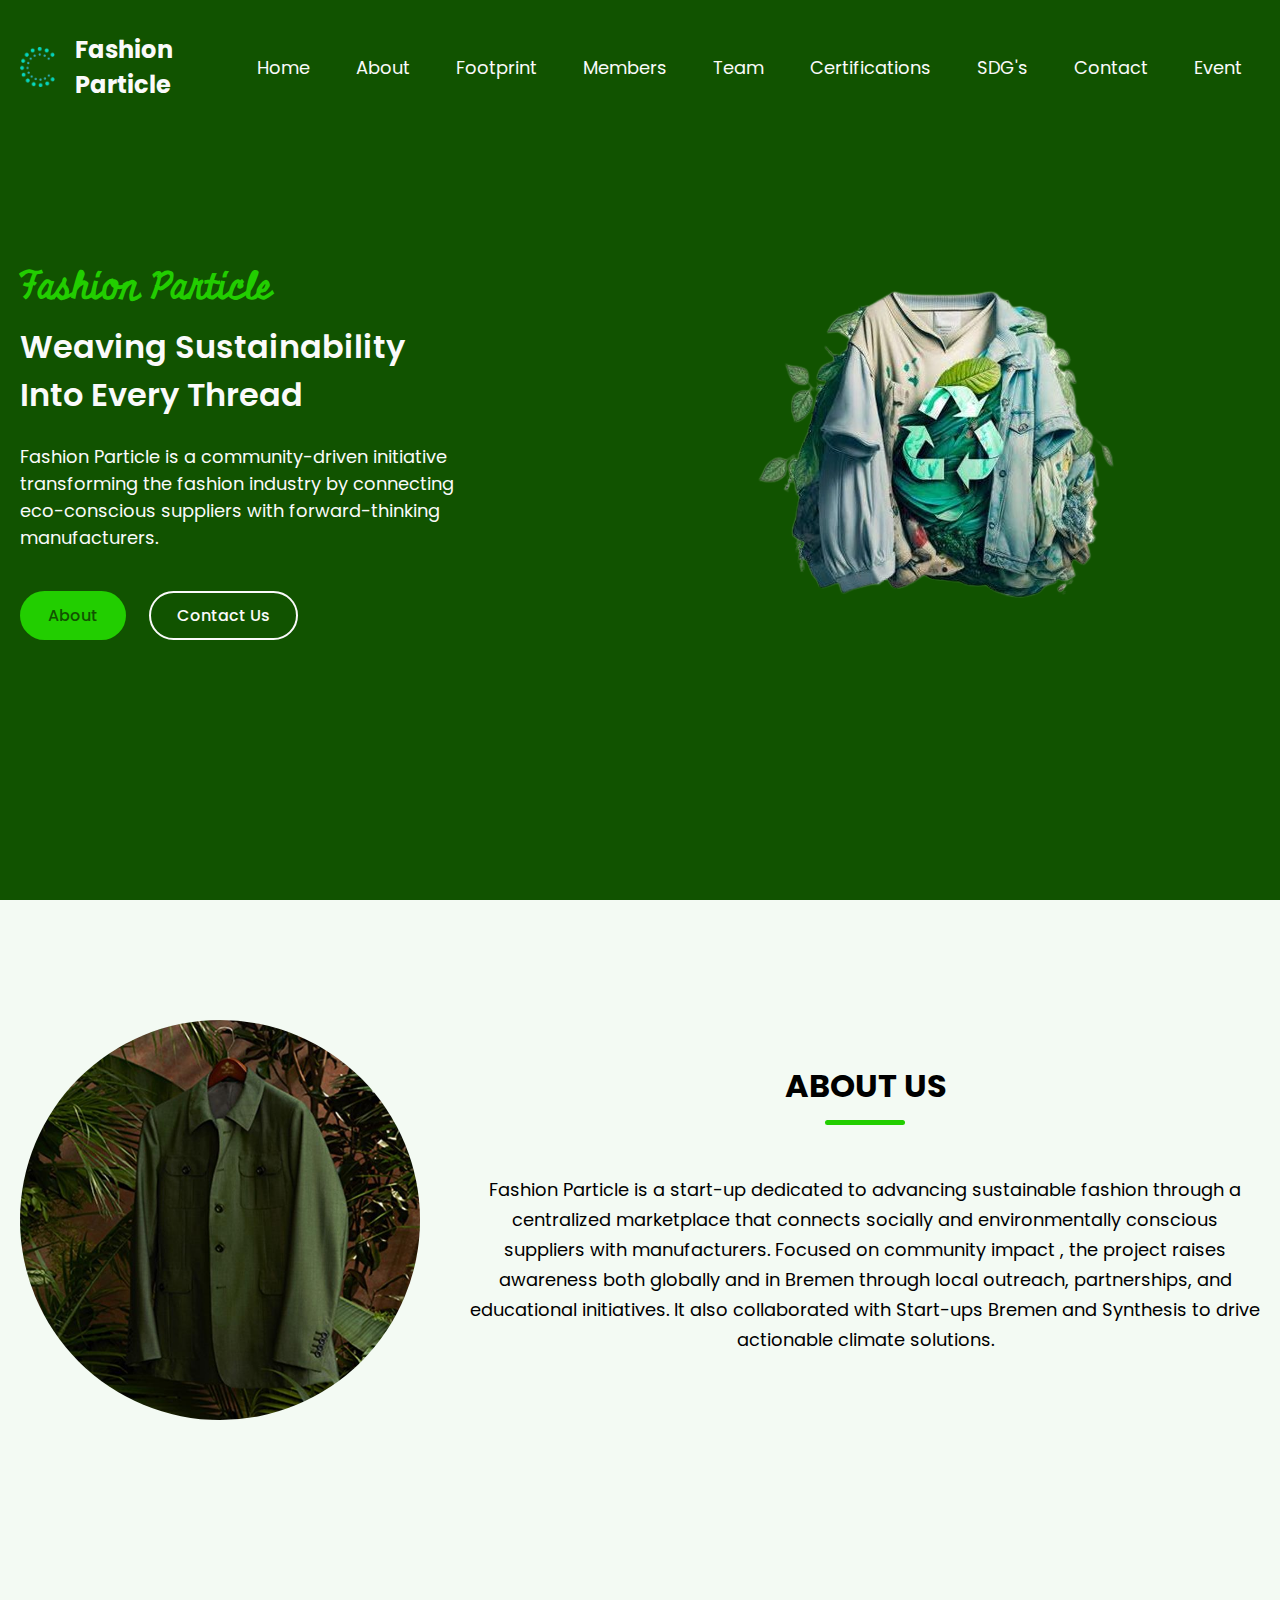
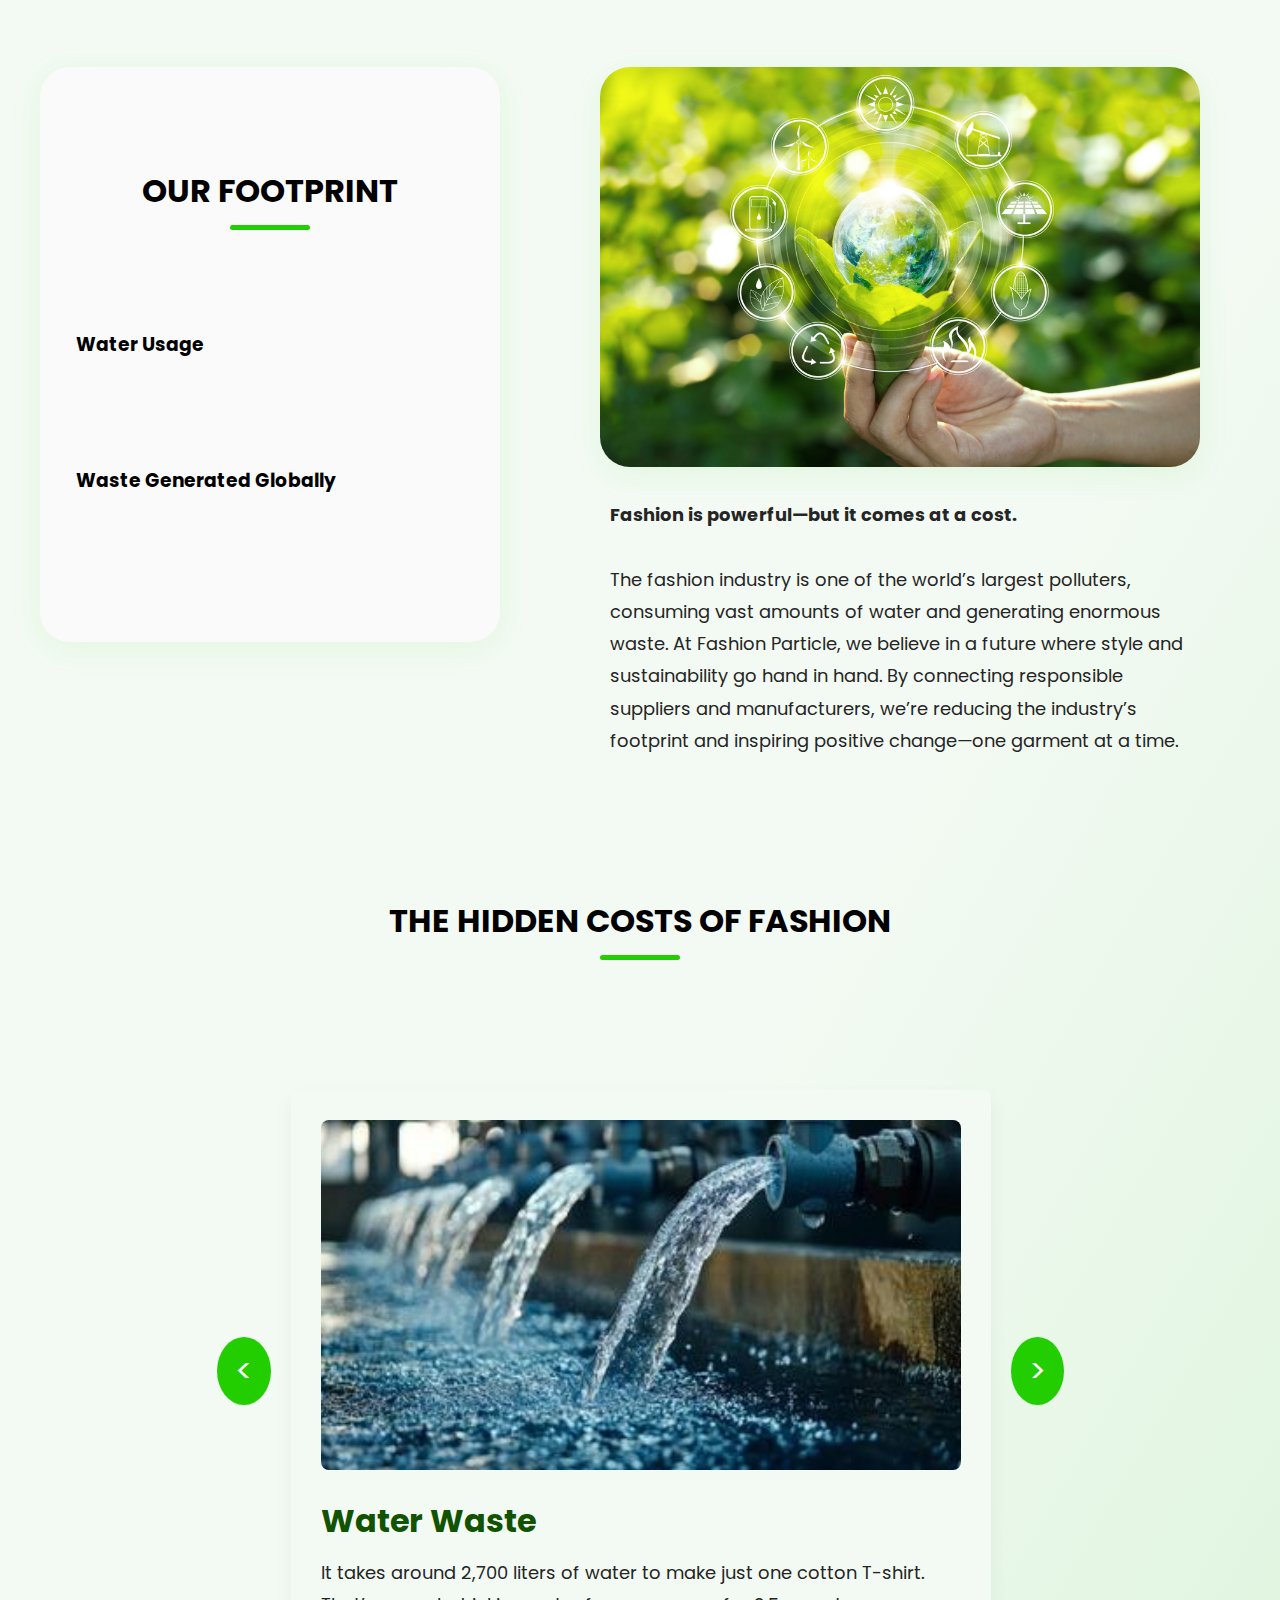
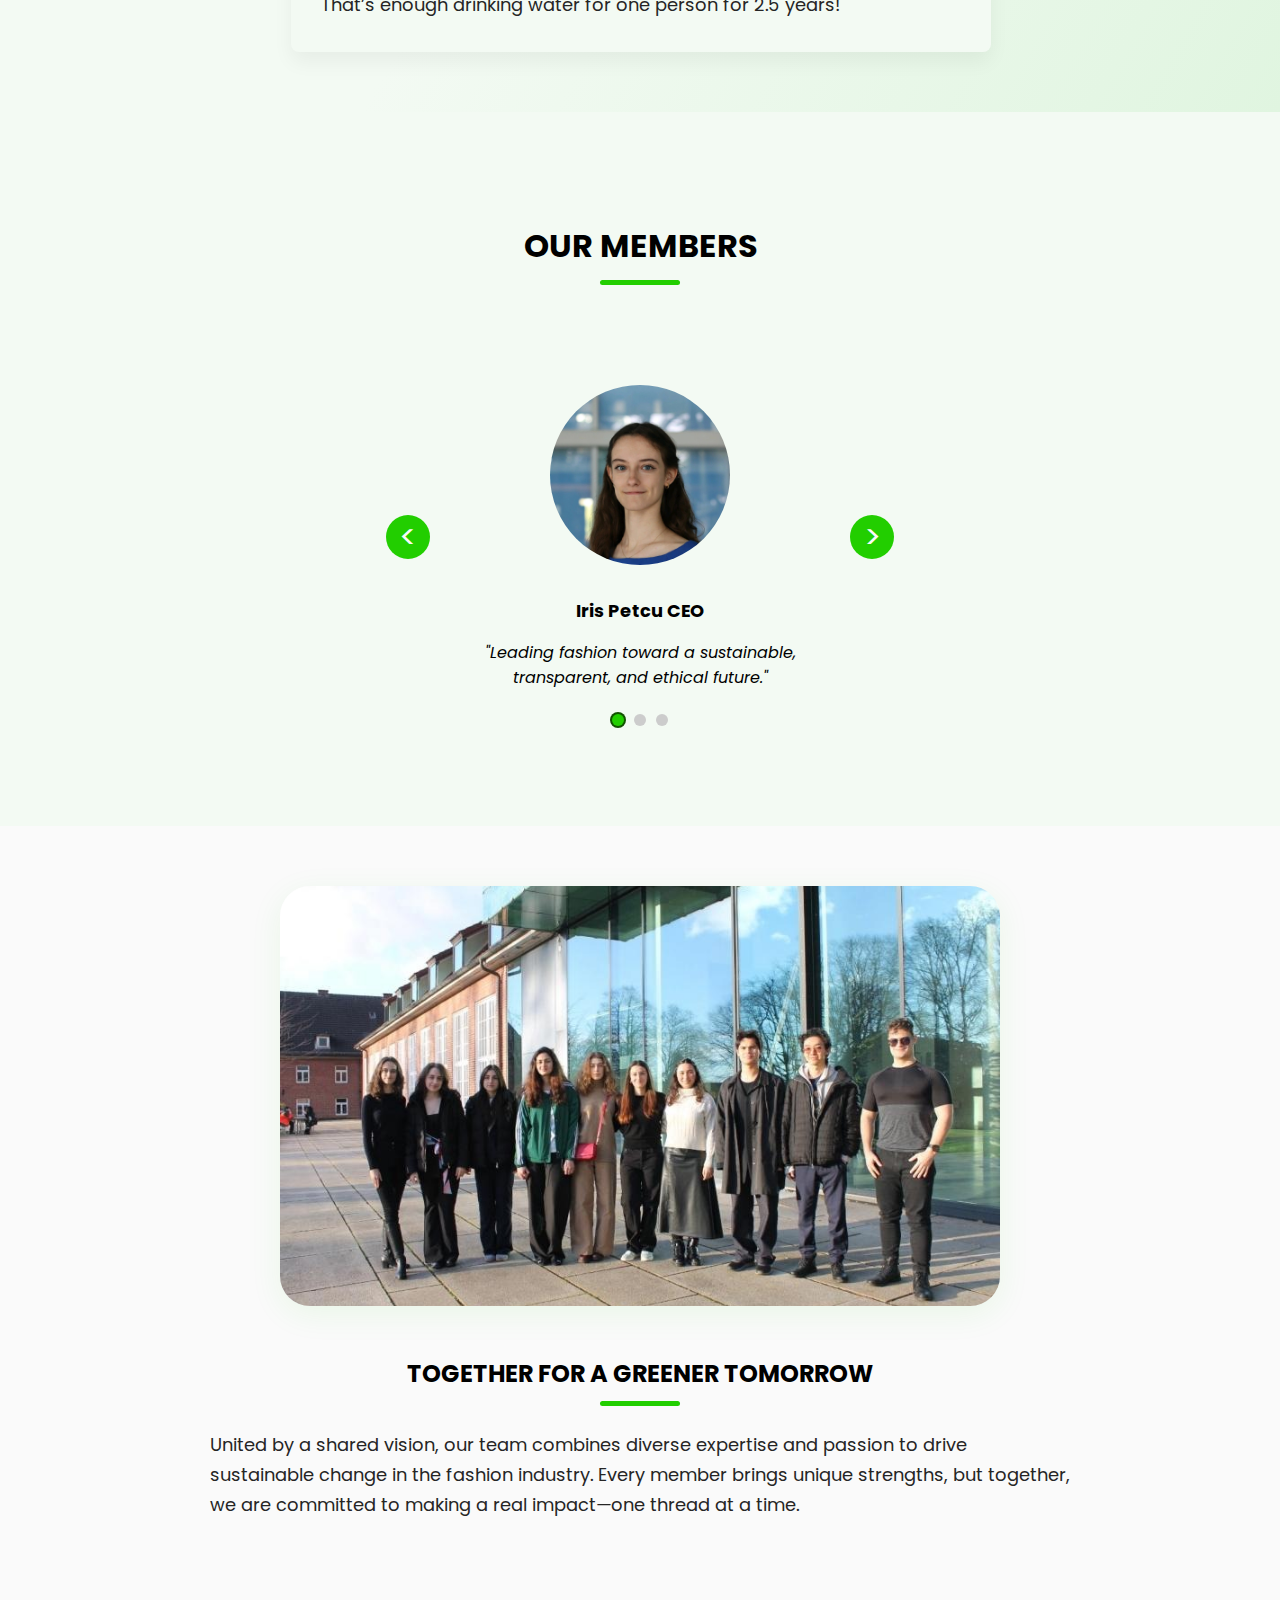
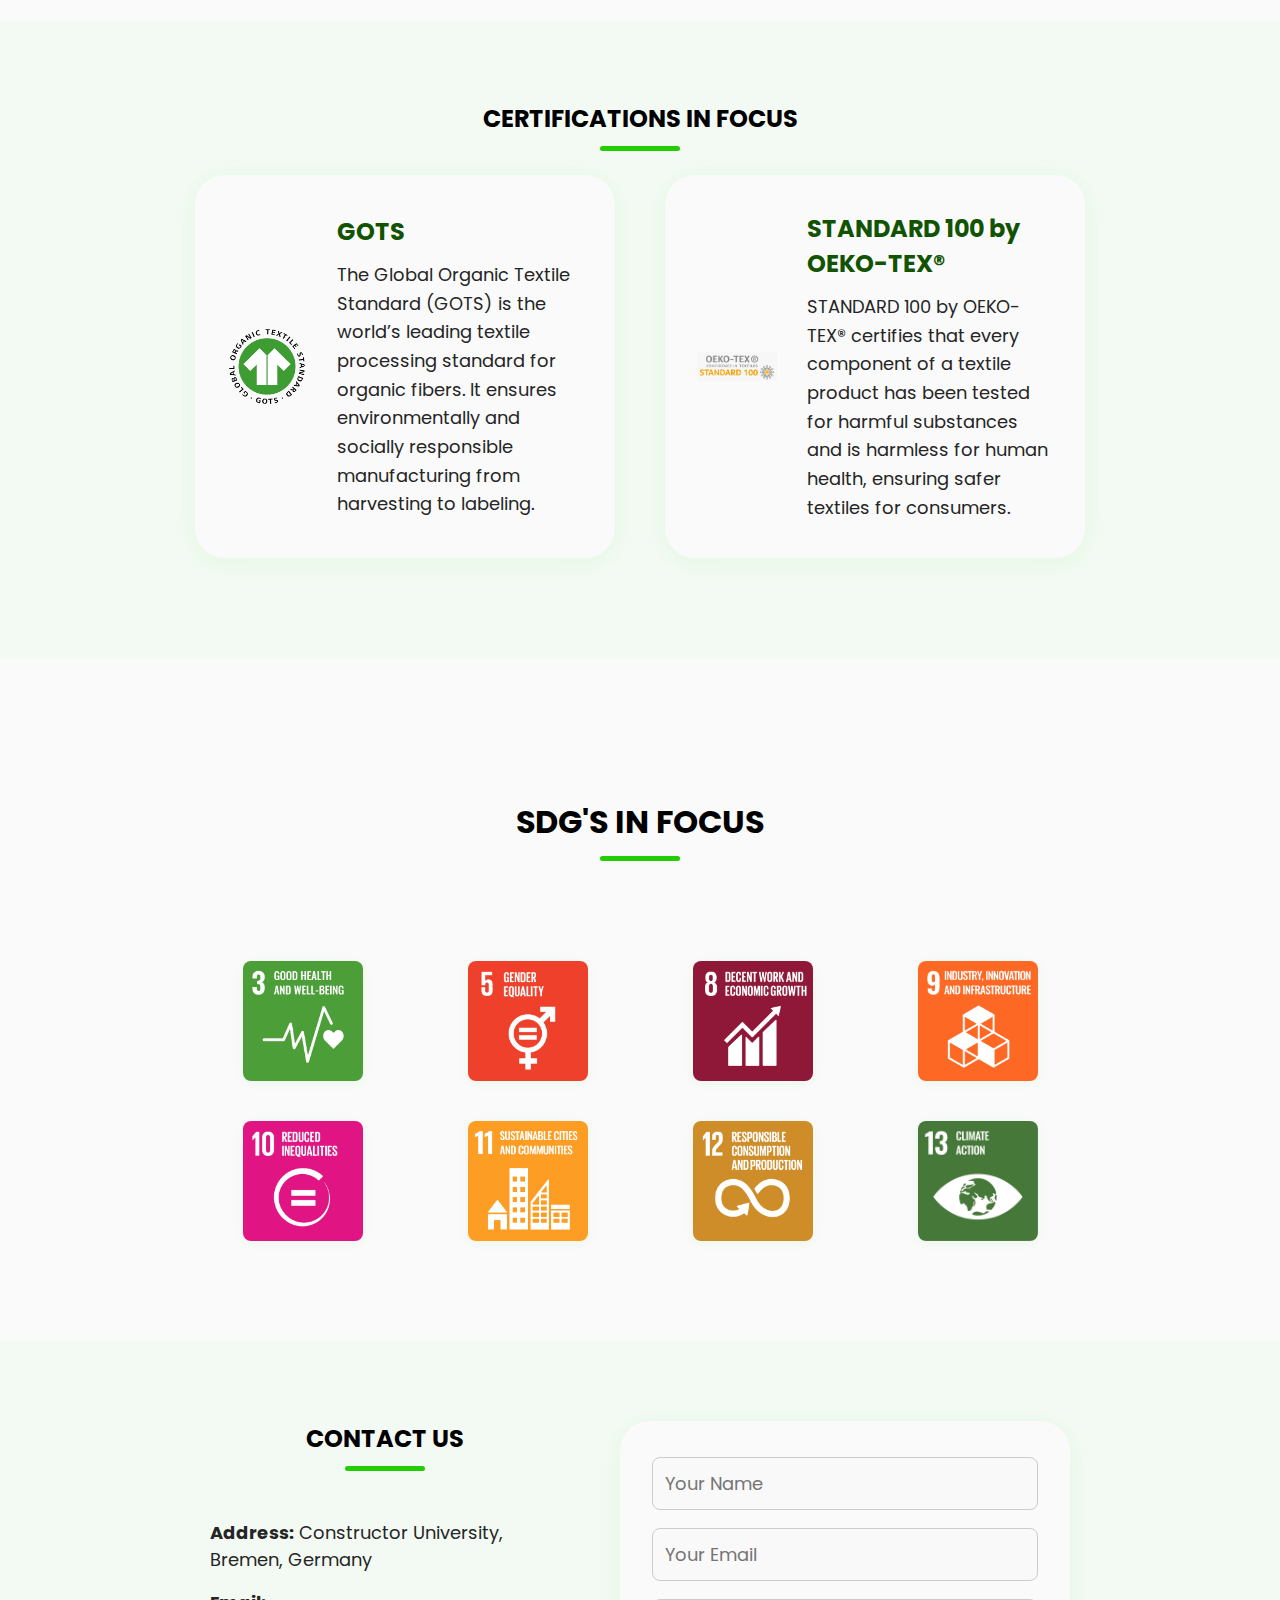
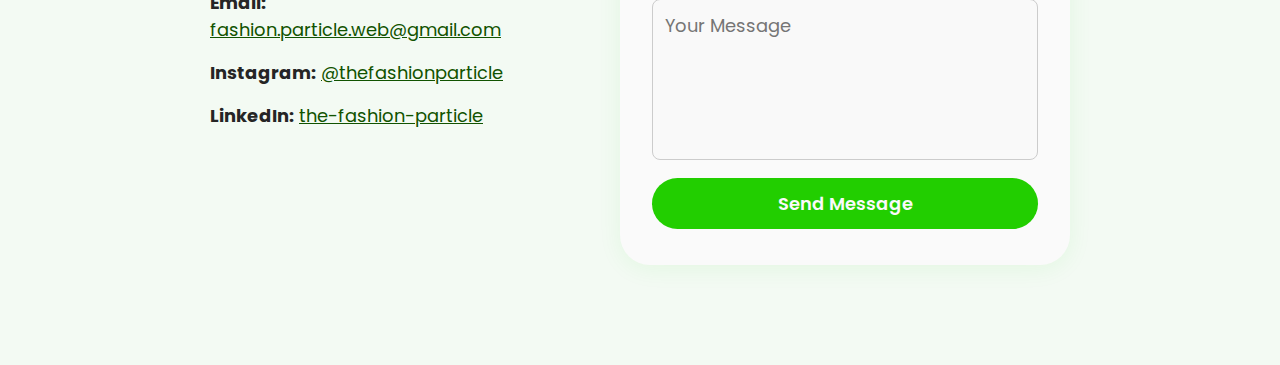
<file: index.html>
<!DOCTYPE html>
<html lang="en">
    <head>
        <meta charset="UTF-8">
        <meta name="viewport" content="width=device-width, initial-scale=1.0">
        <title> Fashion Particle</title>
        <link rel="stylesheet" href="style.css">
  


    </head>
  
<script>
  document.addEventListener("DOMContentLoaded", () => {
    
    const members = [
      {
        img: "images/member-1.jpg",
        name: "Iris Petcu CEO",
        feedback: "Leading fashion toward a sustainable, transparent, and ethical future."
      },
      {
        img: "images/ALEKSANDRA_PM.jpeg",
        name: "Aleksandra Semenova",
        feedback: "Project Manager"
      },
      {
        img: "images/TINA_pm.jpeg",
        name: "Tina AlNaber",
        feedback: "Project Manager"
      }
    ];

    let memberIndex = 0;
    const memberSlide = document.querySelector(".member-slide");
    const leftBtn = document.querySelector(".member-left-btn");
    const rightBtn = document.querySelector(".member-right-btn");
    const dotsContainer = document.querySelector(".members-dots");

    function renderMember(index) {
      memberSlide.classList.remove("fade");
      void memberSlide.offsetWidth; // trigger reflow for animation

      const m = members[index];
      memberSlide.innerHTML = `
        <img src="${m.img}" alt="${m.name}" class="member-image">
        <h3 class="member-name">${m.name}</h3>
        <i class="feedback">"${m.feedback}"</i>
      `;

      // Update dots
      dotsContainer.innerHTML = members.map((_, i) =>
        `<span class="dot${i === index ? " active" : ""}" data-index="${i}"></span>`
      ).join("");

      memberSlide.classList.add("fade");
    }

    leftBtn.addEventListener("click", () => {
      memberIndex = (memberIndex - 1 + members.length) % members.length;
      renderMember(memberIndex);
    });

    rightBtn.addEventListener("click", () => {
      memberIndex = (memberIndex + 1) % members.length;
      renderMember(memberIndex);
    });

    dotsContainer.addEventListener("click", (e) => {
      if (e.target.classList.contains("dot")) {
        memberIndex = Number(e.target.dataset.index);
        renderMember(memberIndex);
      }
    });

    renderMember(memberIndex);
  });
</script>
<!-- ...existing code... -->
    <script>
  document.addEventListener("DOMContentLoaded", () => {
    const sliderData = [
      {
        title: "Water Waste",
        text: "It takes around 2,700 liters of water to make just one cotton T-shirt. That’s enough drinking water for one person for 2.5 years!",
        img: "images/water-waste.jpg"
      },
      {
        title: "Waste Pollution",
        text: "The average American discards around 80 pounds of clothes yearly, most ending up in landfills. Fast fashion drives this throwaway culture.",
        img: "images/waste-pollution.jpg"
      },
      {
        title: "Microfiber Pollution",
        text: "Synthetic fibers shed microplastics in every wash, ending up in oceans and infiltrating marine life and the food chain.",
        img: "images/microfiber-pollution.jpg"
      }
    ];

    let currentIndex = 0;
    const image = document.querySelector(".slider-image");
    const title = document.querySelector(".slider-title");
    const description = document.querySelector(".slider-description");
    const sliderContent = document.querySelector(".slider-content");

    const updateSlider = () => {
      sliderContent.classList.remove("fade");
      void sliderContent.offsetWidth; 

      image.src = sliderData[currentIndex].img;
      title.textContent = sliderData[currentIndex].title;
      description.textContent = sliderData[currentIndex].text;

      sliderContent.classList.add("fade");
    };

    document.querySelector(".left-btn").addEventListener("click", () => {
      currentIndex = (currentIndex - 1 + sliderData.length) % sliderData.length;
      updateSlider();
    });

    document.querySelector(".right-btn").addEventListener("click", () => {
      currentIndex = (currentIndex + 1) % sliderData.length;
      updateSlider();
    });

    updateSlider(); 
  });
</script>



    <body>
        <header>
            <nav class="navbar section-content">
                <a href="#home" class="nav-logo">
                  <img src="images/logo.png" alt="Fashion Particle Logo" class="nav-logo-img" style="height:40px; width:auto; vertical-align:middle; margin-right:10px;">
                    <h2 class="logo-text">Fashion Particle</h2>
                </a>
                <div class="menu-toggle" id="mobile-menu">
                    <span class="bar"></span>
                    <span class="bar"></span>
                    <span class="bar"></span>
                </div>
                <ul class="nav-menu">
                    <li class="nav-item">
                        <a href="#home" class="nav-link">Home</a>
                    </li>
                    <li class="nav-item">
                        <a href="#about" class="nav-link">About</a>
                    </li>
                    <li class="nav-item">
                        <a href="#impact" class="nav-link">Footprint</a>
                    </li>
                    <li class="nav-item">
                        <a href="#members" class="nav-link">Members</a>
                    </li>
                    <li class="nav-item">
                        <a href="#team" class="nav-link">Team</a>
                    </li>
                    <li class="nav-item">
                        <a href="#certifications" class="nav-link">Certifications</a>
                    </li>
                    <li class="nav-item">
                        <a href="#sdgs" class="nav-link">SDG's</a>
                    </li>
                    <li class="nav-item">
                        <a href="#contact" class="nav-link">Contact</a>
                    </li>
                    <li class="nav-item">
                        <a href="event.html" class="nav-link">Event</a>
                    </li>
                </ul>
            </nav>
        </header>
        <main>
            <section class="hero-section" id="home">
                <div class="section-content">
                    <div class="hero-details">
                 <h2 class="title">Fashion Particle</h2>
                 <h3 class="subtitle">
                    Weaving Sustainability Into Every Thread
                 </h3>
                 <p class="description">Fashion Particle is a community-driven initiative transforming the fashion industry
                     by connecting eco-conscious suppliers with forward-thinking manufacturers. 
                     </p>
                    <div class="buttons">
                        <a href="#about" class="button about">About</a>
                        <a href="#contact" class="button contact-us">Contact Us</a>
                    </div>
                    </div>
                    <div class="hero-image-wrapper">
                        <img src="images/1.png" alt="Hero" class="hero-image">
                    </div>
                </div>
            </section>
            <section class="about-section" id="about">
                <div class="section-content">
                    <div class="about-image-wrapper">
                        <img src="images/2.jpg" alt="About" class="about-image">
                    </div>
                    <div class="about-details">
                        <h2 class="section-title">About us</h2>
                        <p class="text">
                            Fashion Particle is a start-up dedicated to advancing sustainable fashion through a centralized marketplace
                             that connects socially and environmentally conscious suppliers with manufacturers. Focused on community impact
                             , the project raises awareness both globally and in Bremen through local outreach, partnerships,
                              and educational initiatives. It also collaborated with Start-ups
                               Bremen and Synthesis to drive actionable climate solutions.
                        </p>
                        
                    </div>
                </div>
            </section>
            <section class="impact-section" id="impact">
  <div class="section-content">
    <div class="impact-details">
      <div class="impact-left">
        <h2 class="section-title">Our Footprint</h2>
        <div class="live-counter">
          <h3>Water Usage</h3>
          <iframe title='Tonnes of water used for our consumption' src='https://www.theworldcounts.com/embeds/counters/118?background_color=white&color=black&font_family=%22Helvetica+Neue%22%2C+Arial%2C+sans-serif&font_size=14' style="width: 100%; height: 100px; border: none;" scrolling="no" loading="lazy"></iframe>
        </div>
        <div class="live-counter">
          <h3>Waste Generated Globally</h3>
          <iframe title='Tonnes of waste dumped' src='https://www.theworldcounts.com/embeds/counters/63?background_color=white&color=black&font_family=%22Helvetica+Neue%22%2C+Arial%2C+sans-serif&font_size=14' style="width: 100%; height: 100px; border: none;" scrolling="no" loading="lazy"></iframe>
        </div>
      </div>
      <div class="impact-right">
        <div class="impact-image-wrapper">
          <img src="images/impact-placeholder.jpg" alt="Impact Visual" class="impact-image">
        </div>
        <div class="impact-text">
          <strong>Fashion is powerful—but it comes at a cost.</strong><br><br>
          The fashion industry is one of the world’s largest polluters, consuming vast amounts of water and generating enormous waste. At Fashion Particle, we believe in a future where style and sustainability go hand in hand. By connecting responsible suppliers and manufacturers, we’re reducing the industry’s footprint and inspiring positive change—one garment at a time.
        </div>
      </div>
    </div>
    <div class="impact-slider-wrapper">
      <h2 class="section-title">The Hidden Costs of Fashion</h2>
      <div class="impact-slider">
        <button class="slider-btn left-btn">&lt;</button>
        <div class="slider-content">
          <img src="images/water-waste.jpg" alt="Water Waste" class="slider-image">
          <h3 class="slider-title">Water Waste</h3>
          <p class="slider-description">
            It takes around <strong>2,700 liters of water</strong> to make just one cotton T-shirt. That’s enough drinking water for one person for 2.5 years!
          </p>
        </div>
        <button class="slider-btn right-btn">&gt;</button>
      </div>
    </div>
  </div>
</section>
<section class="members-section" id="members">
  <h2 class="section-title">Our Members</h2>
  <div class="section-content">
    <div class="members-slider">
      <button class="slider-btn member-left-btn" aria-label="Previous member">&lt;</button>
      <div class="member-slide fade">
        
      </div>
      <button class="slider-btn member-right-btn" aria-label="Next member">&gt;</button>
    </div>
    <div class="members-dots"></div>
  </div>
</section>
<section class="team-group-section" id="team">
  <div class="section-content group-content">
    <div class="group-image-wrapper">
      <img src="images/group-photo.jpg" alt="Fashion Particle Team" class="group-image">
    </div>
    <div class="group-text">
      <h2 class="section-title small">Together for a Greener Tomorrow</h2>
      <p>
        United by a shared vision, our team combines diverse expertise and passion to drive sustainable change in the fashion industry. 
        Every member brings unique strengths, but together, we are committed to making a real impact—one thread at a time.
      </p>
    </div>
  </div>
</section>
<section class="certifications-section" id="certifications">
  <h2 class="section-title">Certifications in Focus</h2>
  <div class="section-content certifications-content">
    <div class="certification-card">
      <img src="images/gots-logo.png" alt="GOTS Logo" class="certification-logo">
      <div class="certification-info">
        <h3 class="certification-title">GOTS</h3>
        <p>
          The Global Organic Textile Standard (GOTS) is the world’s leading textile processing standard for organic fibers. It ensures environmentally and socially responsible manufacturing from harvesting to labeling.
        </p>
      </div>
    </div>
    <div class="certification-card">
      <img src="images/standard-100.png" alt="STANDARD 100 by OEKO-TEX Logo" class="certification-logo">
      <div class="certification-info">
        <h3 class="certification-title">STANDARD 100 by OEKO-TEX®</h3>
        <p>
          STANDARD 100 by OEKO-TEX® certifies that every component of a textile product has been tested for harmful substances and is harmless for human health, ensuring safer textiles for consumers.
        </p>
      </div>
    </div>
  </div>
</section>
<section class="sdgs-section" id="sdgs">
  <h2 class="section-title">SDG's in Focus</h2>
  <div class="section-content sdgs-grid">
    <img src="images/3.jpg" alt="SDG 3" class="sdg-logo">
    <img src="images/5.png" alt="SDG 5" class="sdg-logo">
    <img src="images/8.png" alt="SDG 8" class="sdg-logo">
    <img src="images/9.png" alt="SDG 9" class="sdg-logo">
    <img src="images/10.png" alt="SDG 10" class="sdg-logo">
    <img src="images/11.png" alt="SDG 11" class="sdg-logo">
    <img src="images/12.png" alt="SDG 12" class="sdg-logo">
    <img src="images/13.png" alt="SDG 13" class="sdg-logo">
    
  </div>
</section>
<section class="contact-section" id="contact">
  <div class="section-content contact-content">
    <div class="contact-info">
      <h2 class="section-title small">Contact Us</h2>
      <p><strong>Address:</strong> Constructor University, Bremen, Germany</p>
      <p><strong>Email:</strong> <a href="mailto:fashion.particle.web@gmail.com">fashion.particle.web@gmail.com</a></p>
      <!--social media -->
      <p><strong>Instagram:</strong> 
        <a href="https://www.instagram.com/thefashionparticle" target="_blank">
          @thefashionparticle
        </a>
      </p>
      <p><strong>LinkedIn:</strong> 
        <a href="https://www.linkedin.com/company/the-fashion-particle/" target="_blank">
          the-fashion-particle
        </a>
      </p>
    </div>
    <form class="contact-form" action="https://formspree.io/f/mwpogzke" method="POST">
      <input type="text" name="name" placeholder="Your Name" required>
      <input type="email" name="_replyto" placeholder="Your Email" required>
      <textarea name="message" placeholder="Your Message" rows="5" required></textarea>
      <button type="submit" class="button">Send Message</button>
    </form>
  </div>
</section>
        </main>
        <script>
        const menuToggle = document.getElementById('mobile-menu');
        const navMenu = document.querySelector('.nav-menu');

        menuToggle.addEventListener('click', () => {
        navMenu.classList.toggle('active');
        });
        </script>
    </body>
</html>
</file>
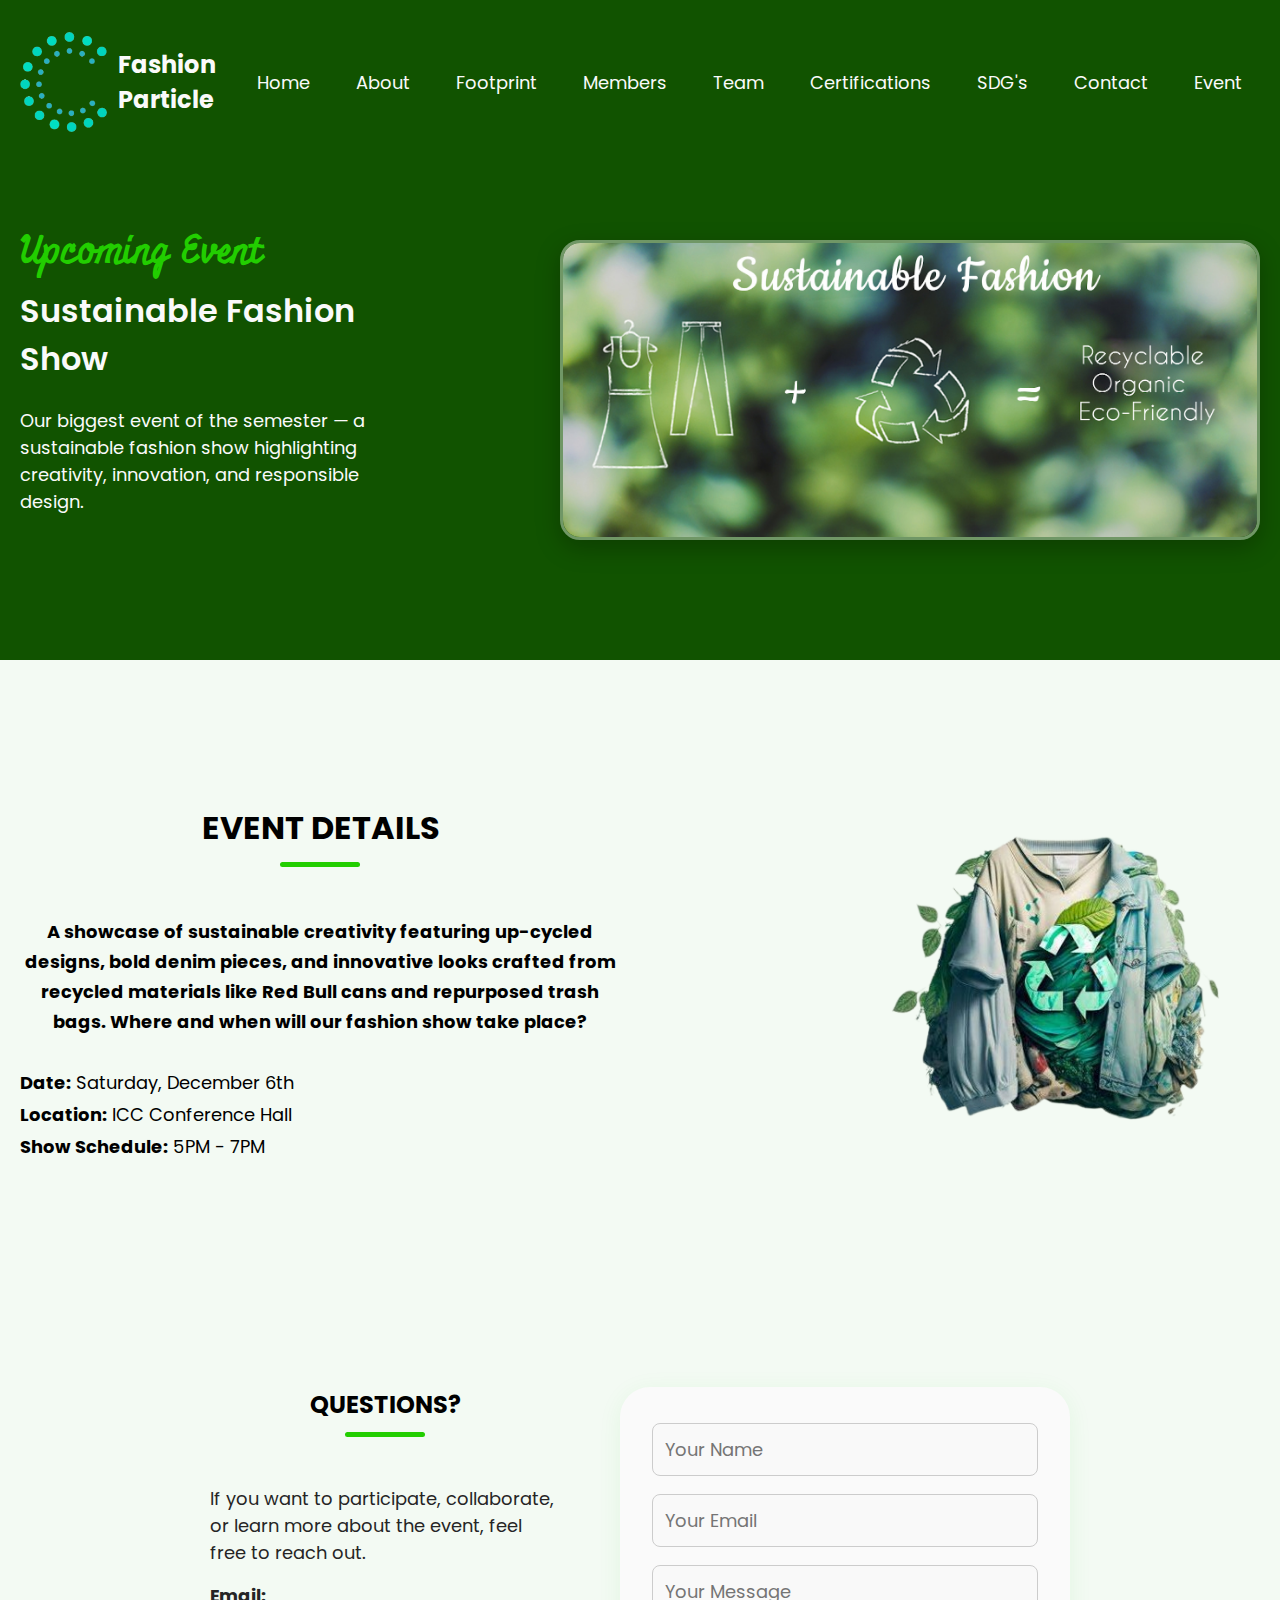
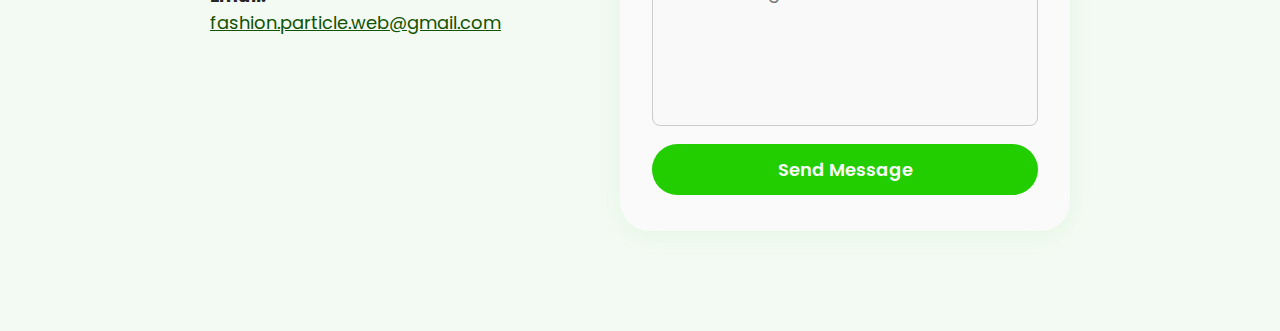
<file: event.html>
<!DOCTYPE html>
<html lang="en">
<head>
    <meta charset="UTF-8">
    <meta name="viewport" content="width=device-width, initial-scale=1.0">
    <title>Fashion Particle – Event</title>
    <link rel="stylesheet" href="style.css">
</head>

<body>

<header>
    <nav class="navbar section-content">
        <a href="index.html" class="nav-logo">
            <img src="images/logo.png" alt="Fashion Particle Logo" class="nav-logo-img">
            <h2 class="logo-text">Fashion Particle</h2>
        </a>
        <ul class="nav-menu">
            <li class="nav-item"><a href="index.html#home" class="nav-link">Home</a></li>
            <li class="nav-item"><a href="index.html#about" class="nav-link">About</a></li>
            <li class="nav-item"><a href="index.html#impact" class="nav-link">Footprint</a></li>
            <li class="nav-item"><a href="index.html#members" class="nav-link">Members</a></li>
            <li class="nav-item"><a href="index.html#team" class="nav-link">Team</a></li>
            <li class="nav-item"><a href="index.html#certifications" class="nav-link">Certifications</a></li>
            <li class="nav-item"><a href="index.html#sdgs" class="nav-link">SDG's</a></li>
            <li class="nav-item"><a href="index.html#contact" class="nav-link">Contact</a></li>
            <li class="nav-item"><a href="event.html" class="nav-link">Event</a></li>
        </ul>
    </nav>
</header>

<main>

<section class="hero-section event-hero" style="min-height: 60vh; background: var(--primary-color);">
    <div class="section-content" style="min-height: 60vh;">
        <div class="hero-details">
            <h2 class="title">Upcoming Event</h2>
            <h3 class="subtitle">Sustainable Fashion Show</h3>
            <p class="description">
                Our biggest event of the semester — a sustainable fashion
                show highlighting creativity, innovation, and responsible design.
            </p>
        </div>
        <div class="hero-image-wrapper">
            <img src="images/sustainable-fashion.jpg" alt="Event Placeholder" class="hero-image">
        </div>
    </div>
</section>

<section class="about-section">
    <div class="section-content">
        <div class="about-details" style="text-align: left; max-width: 600px;">
            <h2 class="section-title">Event Details</h2>

            <p class="text"> <strong>
            A showcase of sustainable creativity featuring up-cycled designs, 
            bold denim pieces, and innovative looks crafted from recycled 
            materials like Red Bull cans and repurposed trash bags.
            
            Where and when will our fashion show take place? </strong>
            </p>

            <ul style="line-height: 32px; font-size: var(--font-size-m); margin-top: 30px;">
                <li><strong>Date:</strong> Saturday, December 6th</li>
                <li><strong>Location:</strong> ICC Conference Hall</li>
                <li><strong>Show Schedule:</strong> 5PM - 7PM</li>
            </ul>
        </div>

        <div class="about-image-wrapper">
            <img src="images/1.png" alt="Placeholder" class="about-image">
        </div>
    </div>
</section>

<section class="contact-section">
  <div class="section-content contact-content">
    <div class="contact-info">
      <h2 class="section-title small">Questions?</h2>
      <p>
        If you want to participate, collaborate, or learn more about the event,
        feel free to reach out.
      </p>
      <p><strong>Email:</strong> <a href="mailto:fashion.particle.web@gmail.com">fashion.particle.web@gmail.com</a></p>
    </div>

    <form class="contact-form" action="https://formspree.io/f/mwpogzke" method="POST">
      <input type="text" name="name" placeholder="Your Name" required>
      <input type="email" name="_replyto" placeholder="Your Email" required>
      <textarea name="message" placeholder="Your Message" rows="5" required></textarea>
      <button type="submit" class="button">Send Message</button>
    </form>
  </div>
</section>

</main>
</body>
</html>
</file>
<file: style.css>
@import url('https://fonts.googleapis.com/css2?family=Miniver&family=Poppins:ital,wght@0,400;0,500;0,600;0,700;1,400&display=swap');

*{
    margin: 0;
    padding: 0;
    box-sizing: border-box;
    font-family: "Poppins", sans-serif;
}
:root {
    --white-color: #fafafa;
    --dark-color: #252525;
    --primary-color: #115300;
    --secondary-color: #22ce00;
    --light-pink-color: #f3faf3;
    --medium-gray-color: #ccc;

    --font-size-s: 0.9rem;
    --font-size-n: 1rem;
    --font-size-m: 1.12rem;
    --font-size-l: 1.5rem;
    --font-size-xl: 2rem;
    --font-size-xxl: 2.3rem;

    --font-weight-normal: 400;
    --font-weight-medium: 500;
    --font-weight-semibold: 600;
    --font-weight-bold: 700;

    --border-radius-s: 8px;
    --border-radius-m: 30px;
    --border-radius-circle: 50%;

    --site-max-width: 1300px;
}
ul {
    list-style: none;
}
a {
    text-decoration: none;
}
button {
    cursor: pointer;
    border: none;
    background: none;
}
img {
    width: 100%;
}

.section-content{
    margin: 0 auto;
    padding: 0 20px;
    max-width: var(--site-max-width)
}
.section-title{
    text-align: center;
    padding: 60px 0 100px;
    text-transform: uppercase;
    font-size: var(--font-size-xl);
}
.section-title::after{
    content: "";
    width: 80px;
    height: 5px;
    display: block;
    margin: 10px auto 0;
    border-radius: var(--border-radius-s);
    background: var(--secondary-color);
}
header {
    background: var(--primary-color) ;
    position: fixed;
    width: 100%;
    z-index: 5;
}

header .navbar {
  display: flex;
  padding: 32px 20px; 
  align-items: center;
  justify-content: space-between;
  min-height: 100px;  
}
.navbar .nav-logo .nav-text{
    color: var(--white-color);
    font-size: var(--font-size-xl);
    font-weight: var(--font-weight-semibold);
    
}

.navbar .nav-menu {
    display:flex;
    gap: 10px;
}
.navbar .nav-menu .nav-link{
    padding: 10px 18px;
    color: var(--white-color);
    font-size: var(--font-size-m);
    border-radius: var(--border-radius-m);
    transition: 0.3s ease;
}
.navbar .nav-menu .nav-link:hover {
    color: var(--primary-color);
    background: var(--secondary-color);
}
a:link,
a:visited {
  color: var(--white-color);
  text-decoration: none; 
}
.hero-section{
    min-height: 100vh;
    background: var(--primary-color);
}

.hero-section .section-content{
    display: flex;
    align-items:center;
    min-height: 100vh;
    color:var(--white-color);
    justify-content: space-between;
}

.hero-section .hero-details .title{
    font-size: var(--font-size-xxl);
    color: var(--secondary-color);
    font-family: "Miniver", sans-serif;
}

.hero-section .hero-details .subtitle{
    font-size: var(--font-size-xl);
    margin-top: 8px;
    max-width: 70%;
    font-weight: var(--font-weight-semibold);
}
.hero-section .hero-details .description{
    max-width: 70%;
    margin: 24px 0 40px;
    font-size: var(--font-size-m);
    
}
.hero-section .hero-details .buttons{
    display: flex;
    gap: 23px;
}
.hero-section .hero-details .button{
    padding: 10px 26px;
    border: 2px solid transparent;
    color: var(--primary-color);
    border-radius: var(--border-radius-m);
    background: var(--secondary-color);
    font-weight: var(--font-weight-medium);
    transition: 0.3s ease;
}
.hero-section .hero-details .button:hover,.hero-section .hero-details .contact-us{
    color: var(--white-color);
    border-color: var(--white-color);
    background: transparent;
}
.hero-section .hero-details .contact-us:hover{
    color: var(--primary-color);
    border-color: var(--secondary-color);
    background: var(--secondary-color);
}
.hero-section .hero-image-wrapper{
    max-width: 800px;
    margin-right: 30px;
    flex-shrink: 0;
}

.hero-section .hero-image {
    width: 100%;
    height: auto;
    object-fit: cover; 
  }

.event-hero .hero-image-wrapper {
    max-width: 700px;
    width: 100%;
    margin-right: 0;
    display: flex;
    justify-content: center;
}

.event-hero .hero-image {
    width: 100%;
    height: 300px;           
    object-fit: cover;       
    border-radius: 20px;     
    box-shadow: 0 8px 25px rgba(0,0,0,0.25);  
    border: 3px solid rgba(255,255,255,0.4); 
}

.about-section{
    padding: 120px 0;
    background: var(--light-pink-color);
}
.about-section .section-content{
    display: flex;
    gap: 50px;
    align-items: center;
    justify-content: space-between;
}
.about-section .about-image-wrapper .about-image{
    width: 400px;
    height: 400px;
    object-fit: cover;
    border-radius: var(--border-radius-circle);
}
.about-section .about-details .section-title{
    padding: 0;
}
.about-section .about-details .text{
    line-height: 30px;
    margin: 50px 0 30px;
    text-align: center;
    font-size: var(--font-size-m)
}

.impact-section {
  padding: 120px 0 60px 0;
  background: linear-gradient(120deg, #f3faf3 60%, #e0f5e0 100%);
}

.impact-details {
  display: flex;
  flex-wrap: wrap;
  gap: 60px;
  align-items: flex-start;
  justify-content: space-between;
  max-width: 1200px;
  margin: 0 auto;
}

.impact-left {
  flex: 1 1 380px;
  background: var(--white-color);
  border-radius: var(--border-radius-m);
  box-shadow: 0 6px 32px rgba(34, 206, 0, 0.08);
  padding: 40px 36px;
  display: flex;
  flex-direction: column;
  min-width: 320px;
}

.impact-right {
  flex: 1 1 600px;
  display: flex;
  flex-direction: column;
  align-items: center;
  min-width: 320px;
  gap: 32px;
}

.impact-image-wrapper {
  width: 100%;
  display: flex;
  align-items: center;
  justify-content: center;
}

.impact-image {
  width: 100%;
  max-width: 600px;
  min-height: 320px;
  aspect-ratio: 3/2;
  object-fit: cover;
  border-radius: var(--border-radius-m);
  box-shadow: 0 8px 32px rgba(34, 206, 0, 0.08);
  background: #fff;
}

.impact-text {
  font-size: var(--font-size-m);
  line-height: 1.8;
  color: var(--dark-color);
  margin: 0;
  padding: 0 10px;
  max-width: 600px;
  text-align: left;
}

.impact-slider-wrapper {
  margin-top: 80px;
  text-align: center;
}

.impact-slider {
  display: flex;
  align-items: center;
  justify-content: center;
  gap: 20px;
  margin-top: 30px;
}

.slider-content {
  max-width: 700px;            
  width: 100%;
  padding: 30px;
  background: var(--light-pink-color);
  border-radius: var(--border-radius-s);
  text-align: left;          
  box-shadow: 0 10px 20px rgba(0, 0, 0, 0.05); 
}

.slider-image {
  width: 100%;
  height: 350px;               
  object-fit: cover;
  border-radius: var(--border-radius-s);
  margin-bottom: 20px;
}

.slider-title {
  font-size: var(--font-size-xl);  
  margin-bottom: 12px;
  color: var(--primary-color);
}

.slider-description {
  font-size: var(--font-size-m);
  line-height: 1.8;
  color: var(--dark-color);
}

.slider-btn {
  background: var(--secondary-color);
  color: var(--white-color);
  font-size: var(--font-size-xl);
  padding: 10px 18px;
  border-radius: var(--border-radius-circle);
  cursor: pointer;
  transition: 0.3s ease;
}

.slider-btn:hover {
  background: var(--primary-color);
}

.fade {
  animation: fadeIn 0.6s ease-in-out;
}

.members-section {
    padding: 50px 0 100px;
    background: var(--light-pink-color);
}
.members-section .member {
  display: flex;
  flex-direction: column;
  align-items: center;
  padding: 35px;
}
.members-section .member .member-image {
  width: 180px;
  height: 180px;
  object-fit: cover;
  border-radius: var(--border-radius-circle);
  margin-bottom: 50px;
}
.members-section .member .member-name {
  font-size: var(--font-size-m);
  margin-bottom: 16px;
}
.members-section .member .feedback {
  line-height: 25px;
}

.members-slider {
  display: flex;
  align-items: center;
  justify-content: center;
  gap: 30px;
  width: 100%;
}

.member-slide {
  display: flex;
  flex-direction: column;
  align-items: center;
  min-width: 250px;
  max-width: 320px;
  margin: 0 20px;
}

.members-dots {
  display: flex;
  justify-content: center;
  margin-top: 24px;
  gap: 10px;
  width: 100%;
}

.members-dots .dot {
  width: 12px;
  height: 12px;
  border-radius: 50%;
  background: var(--medium-gray-color);
  display: inline-block;
  cursor: pointer;
  transition: background 0.3s;
}

.members-dots .dot.active {
  background: var(--secondary-color);
  box-shadow: 0 0 0 2px var(--primary-color);
}

.member-slide .member-image {
  width: 180px;
  height: 180px;
  object-fit: cover;
  border-radius: var(--border-radius-circle);
  margin-bottom: 32px;
}

.member-slide .member-name {
  font-size: var(--font-size-m);
  margin-bottom: 16px;
  text-align: center;
}

.member-slide .feedback {
  line-height: 25px;
  text-align: center;
  display: block;
}

.member-left-btn,
.member-right-btn {
  background: var(--secondary-color);
  color: var(--white-color);
  font-size: 2rem;
  width: 44px;
  height: 44px;
  border-radius: 50%;
  display: flex;
  align-items: center;
  justify-content: center;
  border: none;
  cursor: pointer;
  transition: background 0.3s;
}

.member-left-btn:hover,
.member-right-btn:hover {
  background: var(--primary-color);
}
.team-group-section {
  background: var(--white-color);
  padding: 60px 0 100px;
}

.group-content {
  display: flex;
  align-items: center;
  gap: 50px;
  max-width: 900px;
  margin: 0 auto;
  flex-wrap: wrap;
}

.group-image-wrapper {
  flex: 1 1 320px;
  display: flex;
  justify-content: center;
}

.group-image {
  width: 720px;
  height: 420px;
  object-fit: cover;
  border-radius: var(--border-radius-m);
  box-shadow: 0 8px 32px rgba(34, 206, 0, 0.08);
}

.group-text {
  flex: 2 1 350px;
  text-align: left;
}

.section-title.small {
  font-size: var(--font-size-l);
  padding: 0 0 24px 0;
}

.group-text p {
  font-size: var(--font-size-m);
  line-height: 1.7;
  color: var(--dark-color);
  margin: 0;
}
.certifications-section {
  background: var(--light-pink-color);
  padding: 80px 0 100px;
}
.certifications-section .section-title {
  font-size: var(--font-size-l);
  padding: 0 0 24px 0;
}

.certifications-content {
  display: flex;
  gap: 50px;
  justify-content: center;
  align-items: stretch;
  flex-wrap: wrap;
}

.certification-card {
  background: var(--white-color);
  border-radius: var(--border-radius-m);
  box-shadow: 0 4px 24px rgba(34, 206, 0, 0.07);
  display: flex;
  align-items: center;
  gap: 30px;
  padding: 36px 32px;
  min-width: 320px;
  max-width: 420px;
  flex: 1 1 320px;
}

.certification-logo {
  width: 80px;
  height: 80px;
  object-fit: contain;
  flex-shrink: 0;
}

.certification-info {
  flex: 1;
}

.certification-title {
  font-size: var(--font-size-l);
  color: var(--primary-color);
  margin-bottom: 12px;
}

.certification-info p {
  font-size: var(--font-size-m);
  color: var(--dark-color);
  line-height: 1.6;
  margin: 0;
}
@keyframes fadeIn {
  from {
    opacity: 0;
    transform: scale(0.98);
  }
  to {
    opacity: 1;
    transform: scale(1);
  }
}
.sdgs-section {
  background: var(--white-color);
  padding: 80px 0 100px;
}

.sdgs-grid {
  display: grid;
  grid-template-columns: repeat(4, 1fr);
  gap: 40px;
  justify-items: center;
  align-items: center;
  max-width: 900px;
  margin: 0 auto;
  padding: 0 20px;
}

.sdg-logo {
  width: 120px;
  height: 120px;
  object-fit: contain;
  border-radius: var(--border-radius-s);
  background: #fff;
  box-shadow: 0 2px 12px rgba(34, 206, 0, 0.07);
  transition: transform 0.2s;
}
.sdg-logo:hover {
  transform: scale(1.06);
}
.contact-section {
  background: var(--light-pink-color);
  padding: 80px 0 100px;
}

.contact-content {
  display: flex;
  gap: 60px;
  max-width: 900px;
  margin: 0 auto;
  align-items: flex-start;
  flex-wrap: wrap;
}

.contact-info {
  flex: 1 1 300px;
  font-size: var(--font-size-m);
}

.contact-info .section-title.small {
  margin-bottom: 24px;
}

.contact-info p {
  margin: 16px 0;
  color: var(--dark-color);
}

.contact-info a {
  color: var(--primary-color);
  text-decoration: underline;
}

.contact-form {
  flex: 2 1 350px;
  display: flex;
  flex-direction: column;
  gap: 18px;
  background: var(--white-color);
  padding: 36px 32px;
  border-radius: var(--border-radius-m);
  box-shadow: 0 4px 24px rgba(34, 206, 0, 0.07);
}

.contact-form input,
.contact-form textarea {
  font-size: var(--font-size-m);
  padding: 12px;
  border-radius: var(--border-radius-s);
  border: 1px solid var(--medium-gray-color);
  background: #f9f9f9;
  resize: none;
}

.contact-form input:focus,
.contact-form textarea:focus {
  outline: none;
  border-color: var(--secondary-color);
}

.contact-form .button {
  background: var(--secondary-color);
  color: var(--white-color);
  font-size: var(--font-size-m);
  padding: 12px 0;
  border-radius: var(--border-radius-m);
  border: none;
  cursor: pointer;
  transition: background 0.3s;
  font-weight: var(--font-weight-semibold);
}

.contact-form .button:hover {
  background: var(--primary-color);
}
  
html {
  scroll-behavior: smooth;
}
.nav-logo {
  display: flex;
  align-items: center;
  gap: 10px;
}

.nav-logo-img {
  height: 100px;     
  max-height: 100px;
  width: auto;
  display: block;
  background: transparent; 
}


.event-hero {
    padding-top: 120px;
}
</file>
